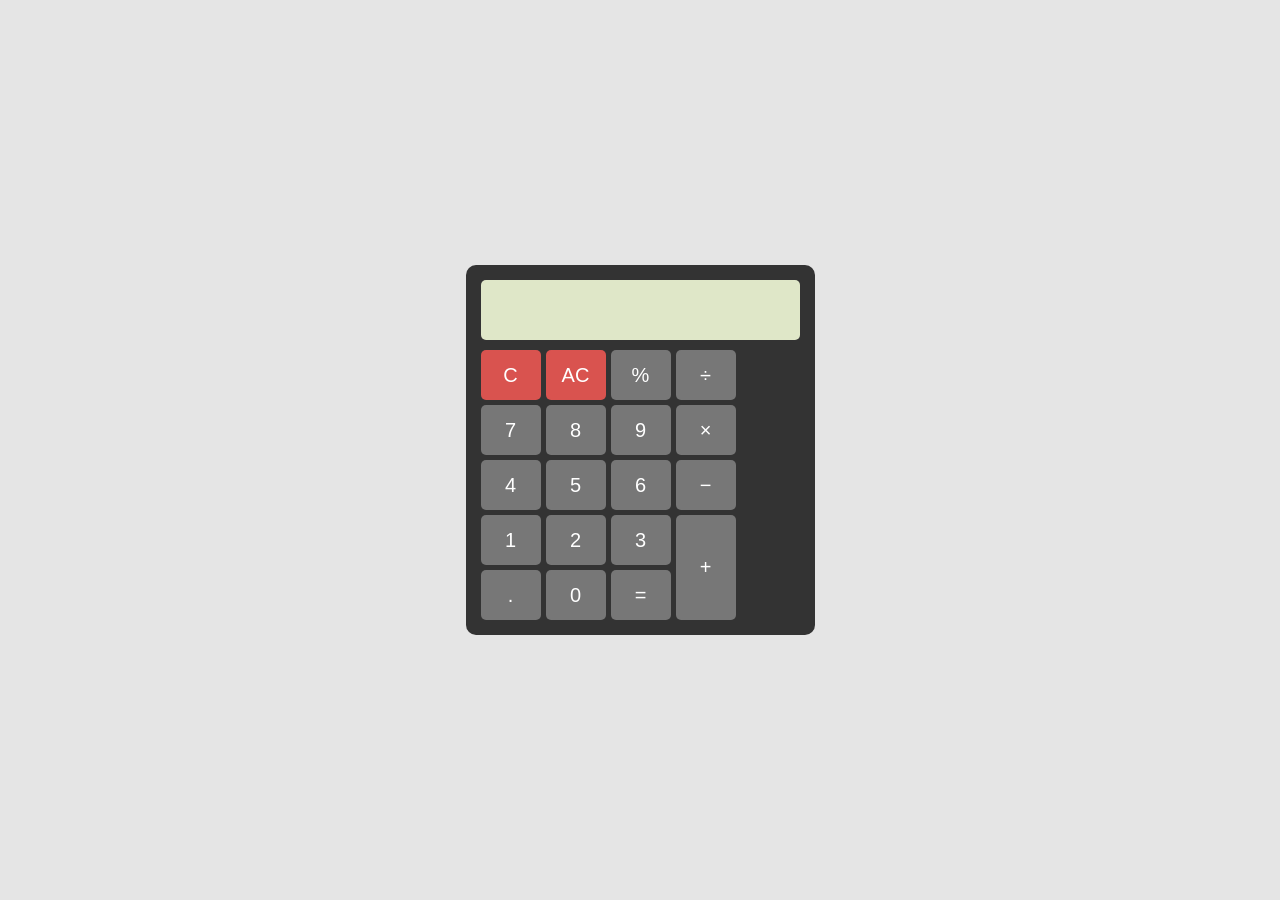
<file: index.html>
<!DOCTYPE html>
<html lang="es">
<head>
    <meta charset="UTF-8">
    <meta name="viewport" content="width=device-width, initial-scale=1.0">
    <title>Calculadora</title>
    <link rel="stylesheet" href="style.css">
</head>
<body>

<div class="calculadora">

    <input type="text" id="pantalla" disabled>

    <div class="botones">

        <button onclick="limpiar()">C</button>
        <button onclick="limpiarTodo()">AC</button>
        <button onclick="agregar('%')">%</button>
        <button onclick="agregar('/')">÷</button>

        <button onclick="agregar('7')">7</button>
        <button onclick="agregar('8')">8</button>
        <button onclick="agregar('9')">9</button>
        <button onclick="agregar('*')">×</button>

        <button onclick="agregar('4')">4</button>
        <button onclick="agregar('5')">5</button>
        <button onclick="agregar('6')">6</button>
        <button onclick="agregar('-')">−</button>

        <button onclick="agregar('1')">1</button>
        <button onclick="agregar('2')">2</button>
        <button onclick="agregar('3')">3</button>
        <button class="mas" onclick="agregar('+')">+</button>

        <button onclick="agregar('.')">.</button>
        <button onclick="agregar('0')">0</button>
        <button onclick="calcular()">=</button>

    </div>

</div>

<script src="script.js"></script>

</body>
</html>
</file>
<file: style.css>
*{
    margin:0;
    padding:0;
    box-sizing:border-box;
}

body{
    display:flex;
    justify-content:center;
    align-items:center;
    height:100vh;
    background:#e5e5e5;
    font-family:Arial, sans-serif;
}

.calculadora{
    background:#333;
    padding:15px;
    border-radius:10px;
}

#pantalla{
    width:100%;
    height:60px;
    margin-bottom:10px;
    font-size:24px;
    text-align:right;
    padding:10px;
    background:#dfe7c8;
    border:none;
    border-radius:5px;
}

.botones{
    display:grid;
    grid-template-columns:repeat(4,60px);
    gap:5px;
}

button{
    height:50px;
    border:none;
    border-radius:5px;
    font-size:20px;
    cursor:pointer;
    background:#777;
    color:white;
}

button:hover{
    opacity:0.8;
}

button:nth-child(1),
button:nth-child(2){
    background:#d9534f;
}
.mas{
    grid-row: span 2;
    height: auto;
}
</file>
